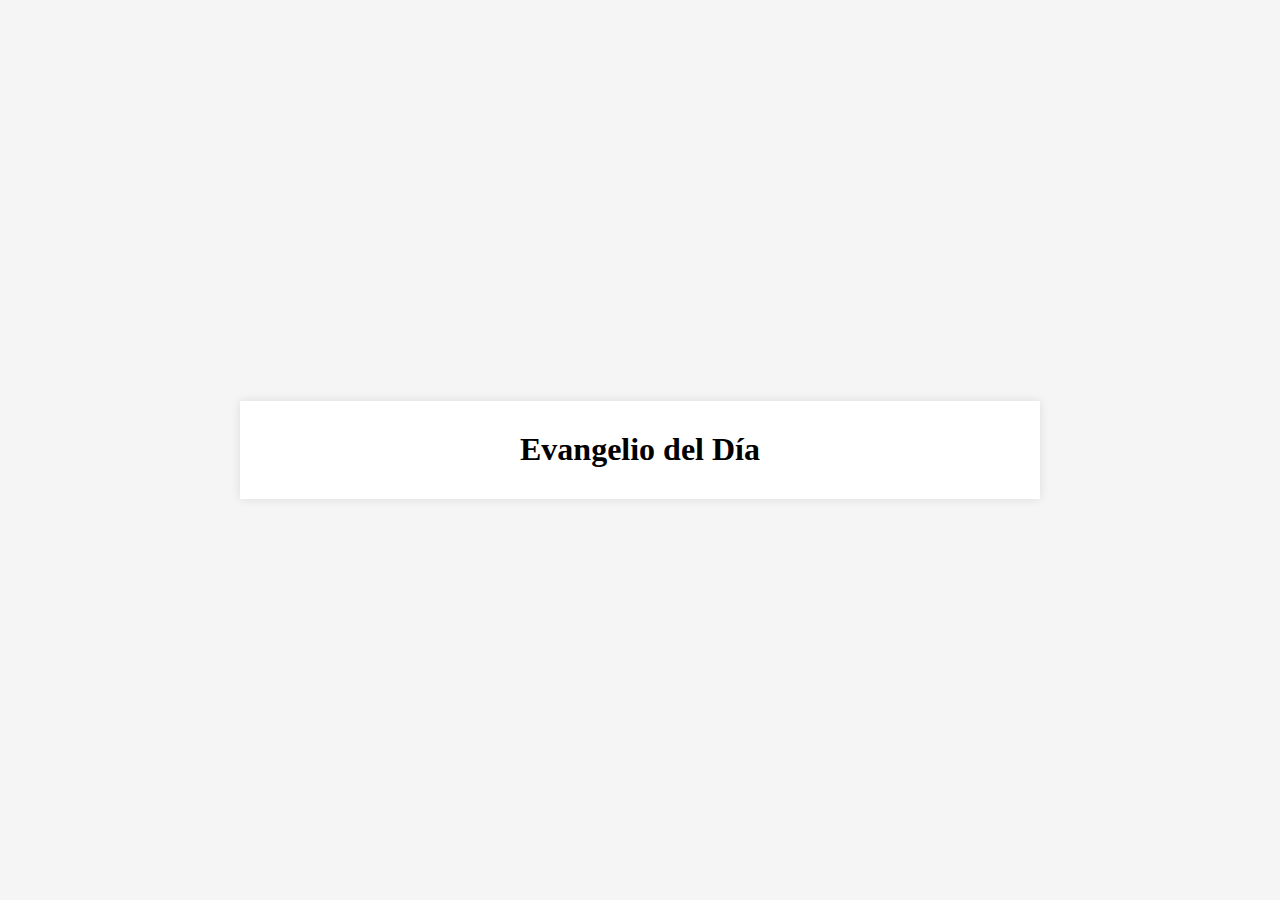
<file: index.html>
<!DOCTYPE html>
<html lang="es">
<head>
    <meta charset="UTF-8">
    <meta name="viewport" content="width=device-width, initial-scale=1.0">
    <title>Evangelio del Día</title>
    <style>
        body {
            font-family: 'Georgia', serif;
            line-height: 1.8;
            margin: 0;
            padding: 0;
            display: flex;
            justify-content: center;
            align-items: center;
            min-height: 100vh;
            background-color: #f5f5f5;
        }
        .container {
            max-width: 800px;
            width: 100%;
            padding: 0;
            background-color: #fff;
            box-shadow: 0 0 10px rgba(0, 0, 0, 0.1);
            text-align: left;
        }
        h1 {
            font-size: 2em;
            text-align: center;
            margin: 20px 0;
            font-family: 'Georgia', serif;
        }
        .rss-title {
            font-size: 1.5em;
            font-weight: bold;
            margin: 20px 40px;
        }
        .rss-content {
            margin: 20px 40px;
            text-align: justify;
            font-size: 1.1em;
        }
        .rss-content p:last-child {
            color: #555;
            margin: 20px;
        }
    </style>
</head>
<body>
    <div class="container">
        <h1>Evangelio del Día</h1>
        <div id="rss-feed"></div>
    </div>

    <script>
        const rssFeedUrl = 'https://www.vaticannews.va/es/evangelio-de-hoy.rss.xml'; // URL del feed RSS
        const apiKey = 'z9tfnsog4ex1n9jo6qvykgmseprurpytirzuxhg8'; // API key

        async function fetchRSSFeed(url) {
            try {
                const response = await fetch(`https://api.rss2json.com/v1/api.json?rss_url=${encodeURIComponent(url)}&api_key=${apiKey}`);
                if (!response.ok) {
                    throw new Error(`HTTP error! status: ${response.status}`);
                }
                const data = await response.json();
                displayLatestRSSItem(data.items);
            } catch (error) {
                console.error('Error al obtener el feed RSS:', error);
            }
        }

        function displayLatestRSSItem(items) {
            if (items.length > 0) {
                const latestItem = items[0];
                const rssFeedContainer = document.getElementById('rss-feed');

                const rssItem = document.createElement('div');
                rssItem.classList.add('rss-item');

                const title = document.createElement('div');
                title.classList.add('rss-title');
                title.textContent = latestItem.title;

                const content = document.createElement('div');
                content.classList.add('rss-content');
                const specificContent = getSpecificContent(latestItem.description, "Lectura del santo evangelio según san Mateo");

                if (specificContent) {
                    content.innerHTML = specificContent;
                } else {
                    content.innerHTML = 'No se encontró el contenido especificado.';
                }

                rssItem.appendChild(title);
                rssItem.appendChild(content);
                rssFeedContainer.appendChild(rssItem);
            }
        }

        function getSpecificContent(html, searchString) {
            const tempDiv = document.createElement('div');
            tempDiv.innerHTML = html;
            const paragraphs = Array.from(tempDiv.getElementsByTagName('p'));
            let result = '';
            let found = false;

            for (let p of paragraphs) {
                if (found || p.textContent.trim().startsWith(searchString)) {
                    result += p.outerHTML + '<br>';
                    found = true;
                }
            }
            return found ? result : null;
        }

        fetchRSSFeed(rssFeedUrl);
    </script>
</body>
</html>
</file>
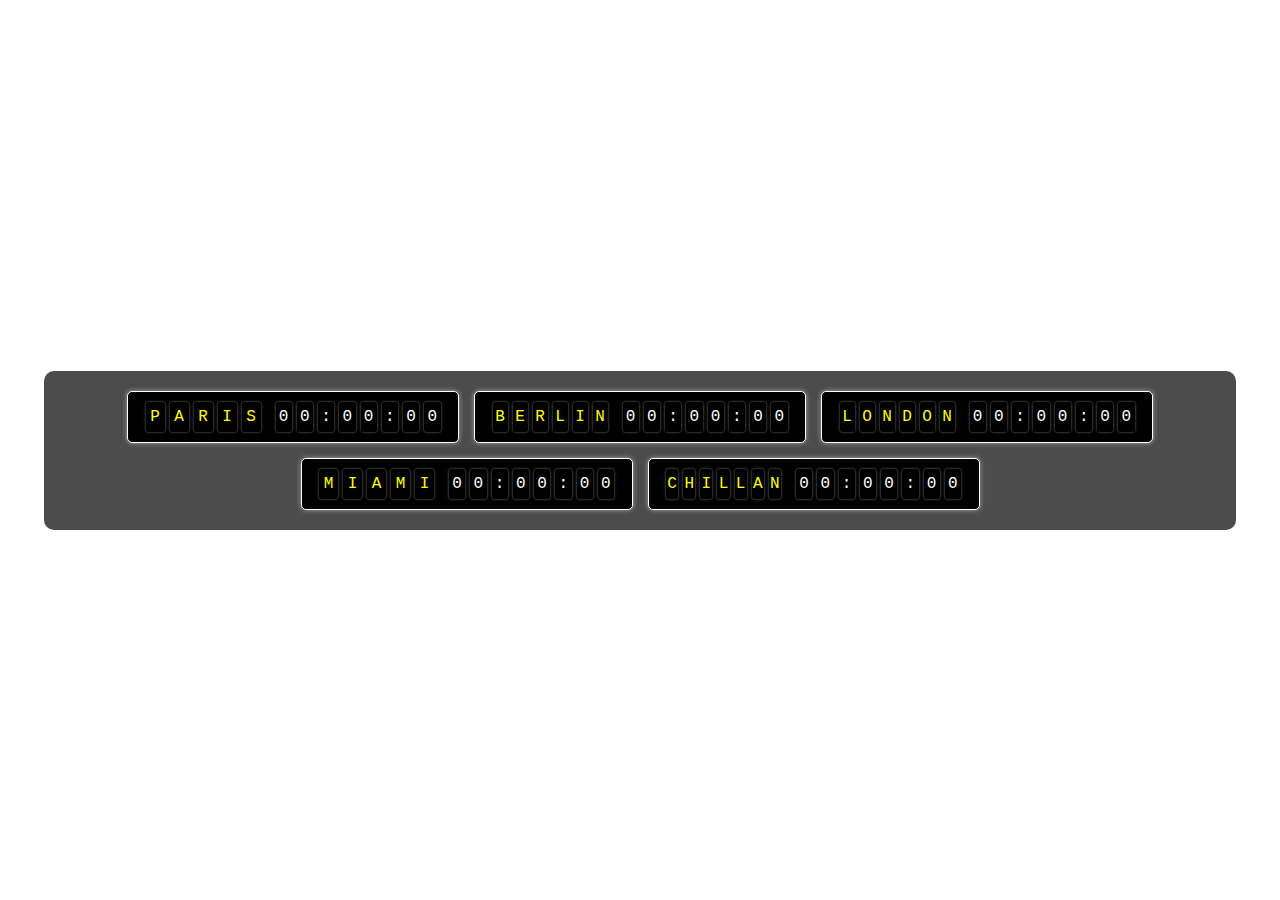
<file: slipflap_final.html>
<!DOCTYPE html>
<html lang="es">
<head>
    <meta charset="UTF-8">
    <meta name="viewport" content="width=device-width, initial-scale=1.0">
    <title>Relojes Split-Flap</title>
    <style>
        body {
            background-image: url('https://img.freepik.com/vector-gratis/ilustracion-viaje-tren-diseno-plano_52683-115388.jpg?t=st=1732641095~exp=1732644695~hmac=d2df7c7e6fddb4d12b9646f1013e22ae7b8ad3349380a0984e6564bf173a2a92&w=826');
            background-size: cover;
            background-position: center;
            background-repeat: no-repeat;
            display: flex;
            justify-content: center;
            align-items: center;
            height: 100vh;
            margin: 0;
            font-family: 'Courier New', Courier, monospace;
            color: #fff;
            animation: backgroundMask 10s infinite;
        }

        @keyframes backgroundMask {
            0% { background-position: 0% 0%; }
            25% { background-position: 25% 50%; }
            50% { background-position: 50% 75%; }
            75% { background-position: 75% 25%; }
            100% { background-position: 100% 100%; }
        }

        .clock-container {
            display: flex;
            flex-wrap: wrap;
            justify-content: center;
            align-items: center;
            gap: 15px;
            background-color: rgba(0, 0, 0, 0.7);
            padding: 20px;
            border-radius: 10px;
            max-width: 90%;
        }

        .clock {
            display: flex;
            align-items: center;
            background-color: #000;
            border: 1px solid #fff;
            border-radius: 5px;
            padding: 10px 15px;
            width: 100%;
            max-width: 300px;
            box-shadow: 0 0 5px rgba(255, 255, 255, 0.5);
        }

        .flap {
            display: inline-block;
            width: 20px;
            height: 30px;
            background-color: #000;
            color: #fff;
            text-align: center;
            line-height: 30px;
            font-size: 1em;
            margin: 0 2.5px;
            border-radius: 2.5px;
            box-shadow: 0 0 2.5px rgba(255, 255, 255, 0.5);
        }

        .city-name {
            display: flex;
            align-items: center;
            justify-content: flex-start;
            width: 120px;
            margin-right: 10px;
            color: #ff0;
        }

        .city-name .flap {
            background-color: #000;
            color: #ff0;
        }

        @media (max-width: 768px) {
            .clock-container {
                gap: 10px;
                padding: 15px;
            }

            .clock {
                max-width: 250px;
                padding: 8px 10px;
            }

            .flap {
                width: 15px;
                height: 25px;
                font-size: 0.8em;
            }

            .city-name {
                width: 100px;
            }
        }

        @media (max-width: 480px) {
            .clock {
                max-width: 200px;
                padding: 5px 8px;
            }

            .flap {
                width: 12px;
                height: 20px;
                font-size: 0.7em;
            }

            .city-name {
                width: 80px;
            }
        }
    </style>
</head>
<body>
    <div class="clock-container">
        <!-- Relojes -->
        <div class="clock" id="paris-clock">
            <div class="city-name" id="paris-name">
                <div class="flap">P</div>
                <div class="flap">A</div>
                <div class="flap">R</div>
                <div class="flap">I</div>
                <div class="flap">S</div>
            </div>
            <div class="flap" id="paris-hour1">0</div>
            <div class="flap" id="paris-hour2">0</div>
            <div class="flap">:</div>
            <div class="flap" id="paris-minute1">0</div>
            <div class="flap" id="paris-minute2">0</div>
            <div class="flap">:</div>
            <div class="flap" id="paris-second1">0</div>
            <div class="flap" id="paris-second2">0</div>
        </div>
        <div class="clock" id="berlin-clock">
            <div class="city-name" id="berlin-name">
                <div class="flap">B</div>
                <div class="flap">E</div>
                <div class="flap">R</div>
                <div class="flap">L</div>
                <div class="flap">I</div>
                <div class="flap">N</div>
            </div>
            <div class="flap" id="berlin-hour1">0</div>
            <div class="flap" id="berlin-hour2">0</div>
            <div class="flap">:</div>
            <div class="flap" id="berlin-minute1">0</div>
            <div class="flap" id="berlin-minute2">0</div>
            <div class="flap">:</div>
            <div class="flap" id="berlin-second1">0</div>
            <div class="flap" id="berlin-second2">0</div>
        </div>
        <div class="clock" id="london-clock">
            <div class="city-name" id="london-name">
                <div class="flap">L</div>
                <div class="flap">O</div>
                <div class="flap">N</div>
                <div class="flap">D</div>
                <div class="flap">O</div>
                <div class="flap">N</div>
            </div>
            <div class="flap" id="london-hour1">0</div>
            <div class="flap" id="london-hour2">0</div>
            <div class="flap">:</div>
            <div class="flap" id="london-minute1">0</div>
            <div class="flap" id="london-minute2">0</div>
            <div class="flap">:</div>
            <div class="flap" id="london-second1">0</div>
            <div class="flap" id="london-second2">0</div>
        </div>
        <div class="clock" id="miami-clock">
            <div class="city-name" id="miami-name">
                <div class="flap">M</div>
                <div class="flap">I</div>
                <div class="flap">A</div>
                <div class="flap">M</div>
                <div class="flap">I</div>
            </div>
            <div class="flap" id="miami-hour1">0</div>
            <div class="flap" id="miami-hour2">0</div>
            <div class="flap">:</div>
            <div class="flap" id="miami-minute1">0</div>
            <div class="flap" id="miami-minute2">0</div>
            <div class="flap">:</div>
            <div class="flap" id="miami-second1">0</div>
            <div class="flap" id="miami-second2">0</div>
        </div>
        <div class="clock" id="chillan-clock">
            <div class="city-name" id="chillan-name">
                <div class="flap">C</div>
                <div class="flap">H</div>
                <div class="flap">I</div>
                <div class="flap">L</div>
                <div class="flap">L</div>
                <div class="flap">A</div>
                <div class="flap">N</div>
            </div>
            <div class="flap" id="chillan-hour1">0</div>
            <div class="flap" id="chillan-hour2">0</div>
            <div class="flap">:</div>
            <div class="flap" id="chillan-minute1">0</div>
            <div class="flap" id="chillan-minute2">0</div>
            <div class="flap">:</div>
            <div class="flap" id="chillan-second1">0</div>
            <div class="flap" id="chillan-second2">0</div>
        </div>
    </div>
    <script>
        const cities = {
            paris: { name: ["P", "A", "R", "I", "S"], offset: 1 },
            berlin: { name: ["B", "E", "R", "L", "I", "N"], offset: 2 },
            london: { name: ["L", "O", "N", "D", "O", "N"], offset: 0 },
            miami: { name: ["M", "I", "A", "M", "I"], offset: -5 },
            chillan: { name: ["C", "H", "I", "L", "L", "A", "N"], offset: -3 }
        };

        const alphabet = "ABCDEFGHIJKLMNOPQRSTUVWXYZ";
        const numbers = "0123456789";

        function animateText(element, finalValue, type) {
            let iterations = 0;
            const interval = setInterval(() => {
                element.textContent = type === "letter"
                    ? alphabet[Math.floor(Math.random() * alphabet.length)]
                    : numbers[Math.floor(Math.random() * numbers.length)];
                iterations++;
                if (iterations > 10) {
                    clearInterval(interval);
                    element.textContent = finalValue;
                }
            }, 50);
        }

        function animateCityName(city) {
            const cityNameContainer = document.getElementById(`${city}-name`);
            const letters = cityNameContainer.querySelectorAll(".flap");
            const cityData = cities[city].name;

            letters.forEach((letter, index) => {
                animateText(letter, cityData[index], "letter");
            });
        }

        function animateInitialDigits(city) {
            const digitIds = ["hour1", "hour2", "minute1", "minute2", "second1", "second2"];
            digitIds.forEach((idSuffix) => {
                const element = document.getElementById(`${city}-${idSuffix}`);
                animateText(element, element.textContent, "number");
            });
        }

        function updateClock(city) {
            const now = new Date();
            const utc = now.getTime() + now.getTimezoneOffset() * 60000;
            const cityTime = new Date(utc + cities[city].offset * 3600000);
            const hours = String(cityTime.getHours()).padStart(2, "0");
            const minutes = String(cityTime.getMinutes()).padStart(2, "0");
            const seconds = String(cityTime.getSeconds()).padStart(2, "0");

            document.getElementById(`${city}-hour1`).textContent = hours[0];
            document.getElementById(`${city}-hour2`).textContent = hours[1];
            document.getElementById(`${city}-minute1`).textContent = minutes[0];
            document.getElementById(`${city}-minute2`).textContent = minutes[1];
            document.getElementById(`${city}-second1`).textContent = seconds[0];
            document.getElementById(`${city}-second2`).textContent = seconds[1];
        }

        function updateAllClocks() {
            Object.keys(cities).forEach((city) => {
                updateClock(city);
            });
        }

        Object.keys(cities).forEach((city) => {
            animateCityName(city);
            animateInitialDigits(city);
        });

        setTimeout(updateAllClocks, 1500); // Actualizar después de la animación inicial
        setInterval(updateAllClocks, 1000);
    </script>
</body>
</html>
</file>
